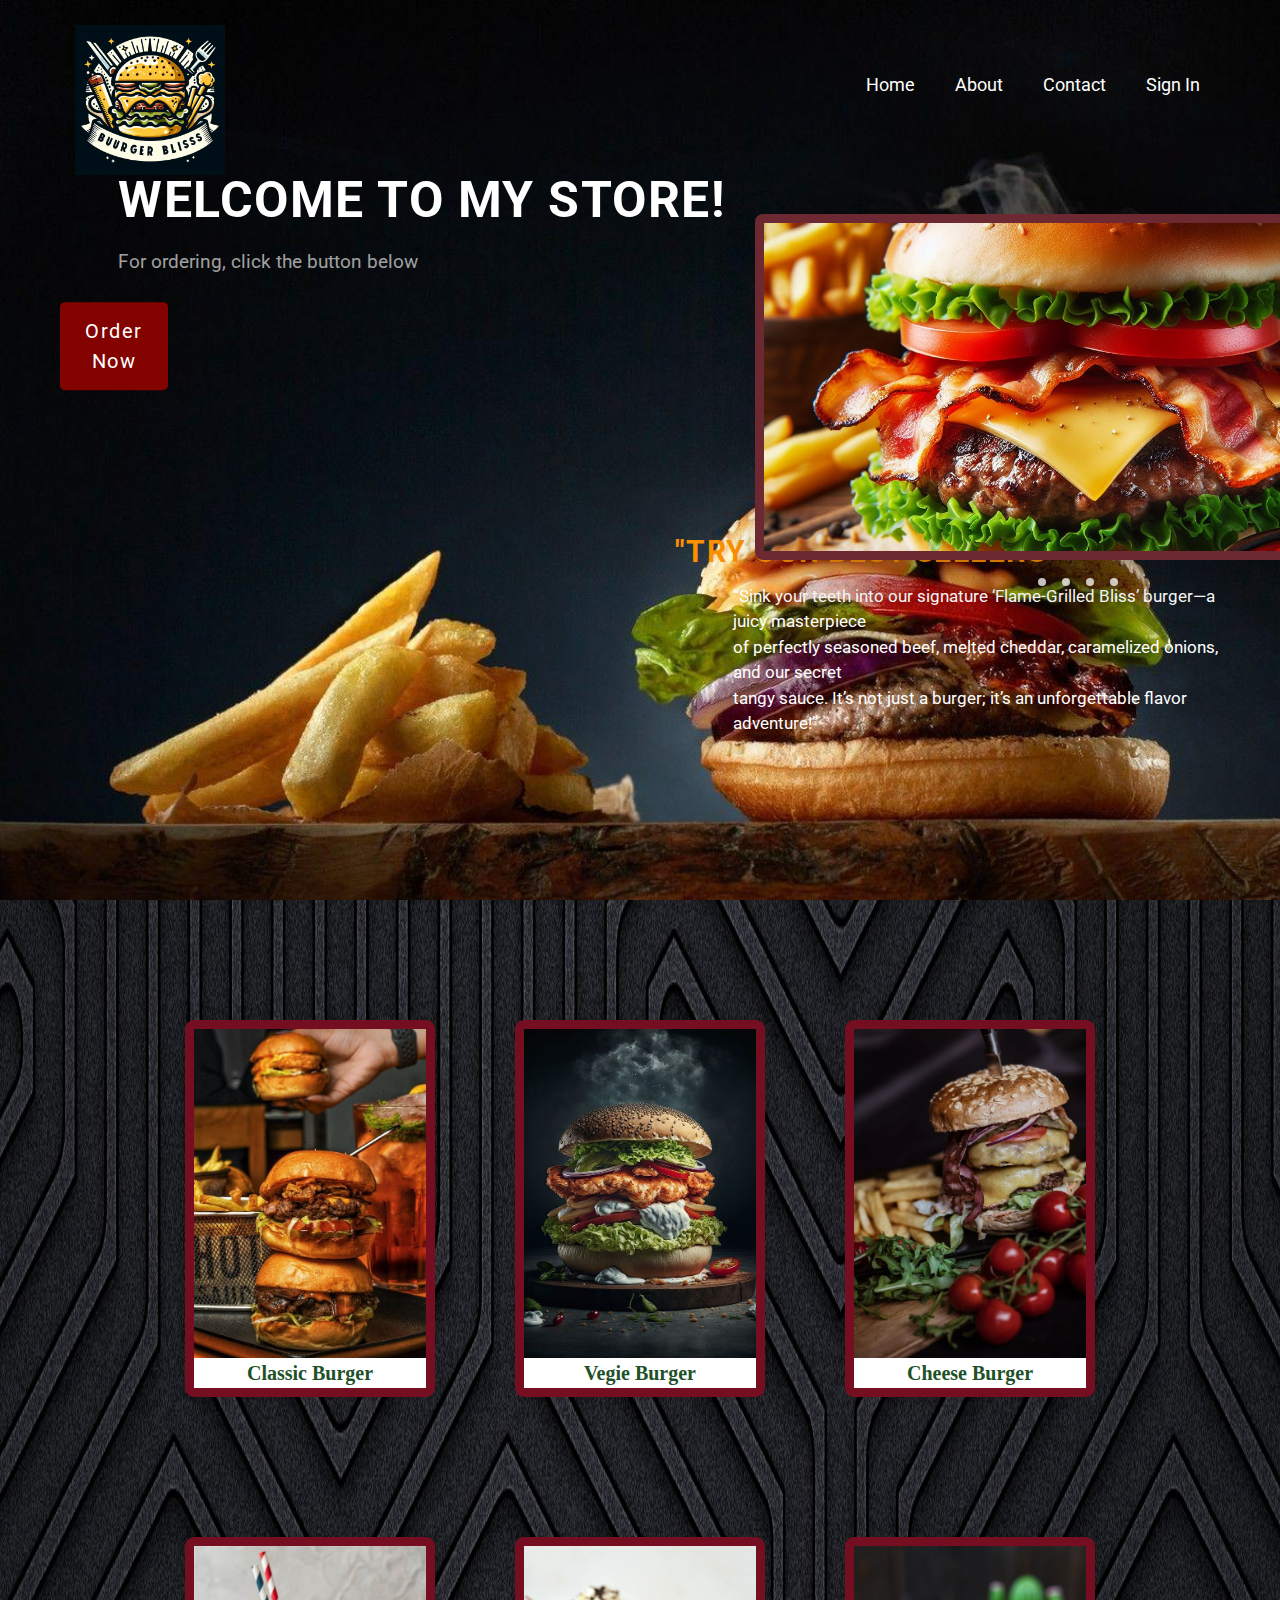
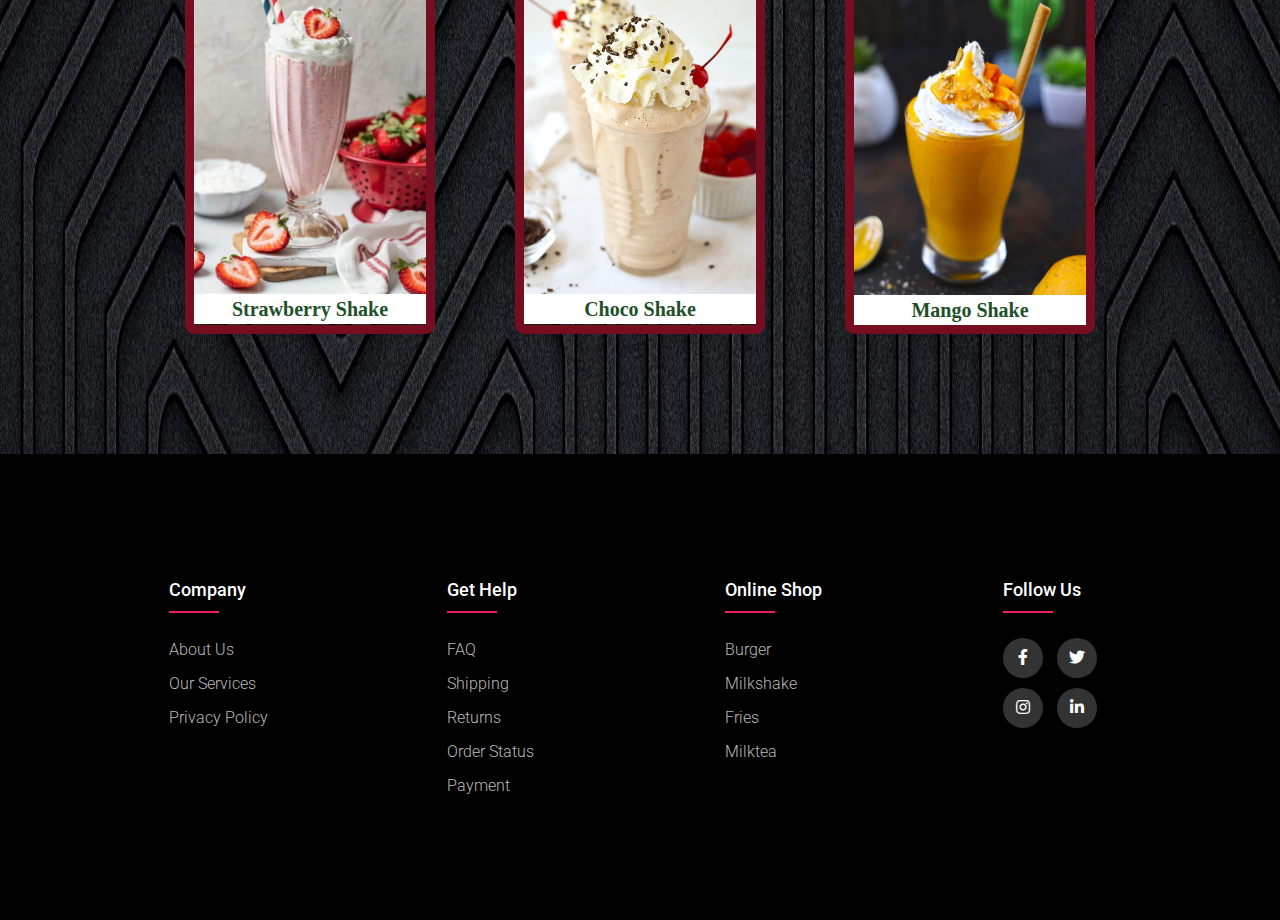
<file: index.html>
<!DOCTYPE html>
<html lang="en">
<head>
    <title>My Home Page</title>
    <meta charset="UTF-8">
    <meta name="viewport" content="width=device-width, initial-scale=1.0">
    <link rel="stylesheet" type="text/css" href="frontstyle.css">
    <link rel="stylesheet" type="text/css" href="https://cdnjs.cloudflare.com/ajax/libs/font-awesome/5.15.1/css/all.min.css">
</head>
<body>
    <div class="header">
        <nav class="navbar">
            <div class="logo">
            <img src="burger bliss 5.jpg" alt="Description of the image" width="150px">
            </div>
            <a href="#" class="toggle-btn">
                <span class="bar"></span>
                <span class="bar"></span>
                <span class="bar"></span>
            </a>
            <div class="nav-menu">
                <ul>
                    <li><a href="">Home</a></li>
                    <li><a href="">About</a></li>
                    <li><a href="">Contact</a></li>
                    <li><a href="">Sign In</a></li>
                </ul>
            </div>
        </nav>
        <div class="content-section">
            <h1>Welcome to my store!</h1>
            <p>For ordering, click the button below</p>
            <div class="button">
            <a href="speaker-submission.html">Order Now</a>
            </div>
        <div class="bestseller">
            <h2>"Try our best sellers"</h2>
            <p>“Sink your teeth into our signature ‘Flame-Grilled Bliss’ burger—a juicy masterpiece <br>of perfectly seasoned beef, 
                melted cheddar, caramelized onions, and our secret<br>tangy sauce. It’s not just a burger; it’s an unforgettable 
                flavor adventure!”</p>
        </div>
        </div>
        <section class="container">
            <div class="slider-wrapper">
                <div class="slider">
                    <img id="slider-1" src="bacon burger.jpg" alt="Burger" />
                    <img id="slider-2" src="milkshake.jpg" alt="Burger" />
                    <img id="slider-3" src="coslaw.jpeg" alt="Burger" />
                    <img id="slider-4" src="french-fries.jpg" alt="Burger" />
                </div>
                <div class="slider-nav">
                    <a href="#slider-1"></a>
                    <a href="#slider-2"></a>
                    <a href="#slider-3"></a>
                    <a href="#slider-4"></a>
                </div>
            </div>
        </section>
    </div>

    <div class="container">
        <div class="box">
            <img src="burger3.jpg" alt="Burger">
            <h1>Classic Burger</h1>
        </div>
        <div class="box">
            <img src="vegie.jpg" alt="Burger">
            <h1>Vegie Burger</h1>
        </div>
        <div class="box">
            <img src="burger2.jpg" alt="Burger">
            <h1>Cheese Burger</h1>
        </div>
    </div>
   
        <div class="container">
            <div class="box">
                <img src="strawberry.jpg" alt="Strawberry">
                <h1>Strawberry Shake</h1>
            </div>
            <div class="box">
                <img src="CHOCOLATE-MILK-SHAKE-5520.jpg" alt="Chocolate">
                <h1>Choco Shake</h1>
            </div>
            <div class="box">
                <img src="Mango-Shake-1-585x878.jpg" alt="Mango">
                <h1>Mango Shake</h1>
            </div>
        </div>
  
    <style>
        body {
            background: url(black_design.jpg) no-repeat;
            background-size: 100% 100%;
            background-position: center center; 
        }
        .container {
            width: 90%;
            padding: 20px;
            margin: 100px auto;
            display: flex;
            flex-direction: row;
            justify-content: center;
        }
        .box {
            width: 250px;
            margin: 0 40px;
            box-shadow: 0 0 20px 2px rgba(0, 0, 0, .1);
            transition: 1s;
            border: 9px solid #750E21;
            border-radius: 9px;
        }
        .box img {
            display: block;
            width: 100%;
        }
        .box :hover {
            transform: scale(1.3);
            z-index: 2;
        }
        .box h1 {
            font-size: 20px;
            text-align: center;
            font-family: 'Clarendon Blk BT';
            color: #1E5128;
            background-color: white;
        }
    </style>

    <footer class="footer">
        <div class="container">
            <div class="row">
                <div class="footer-col">
                    <h4>company</h4>
                    <ul>
                        <li><a href="">about us</a></li>
                        <li><a href="">our services</a></li>
                        <li><a href="">privacy policy</a></li>
                        <li><a href=""></a>affiliate program</li>
                    </ul>
                </div>
                <div class="footer-col">
                    <h4>get help</h4>
                    <ul>
                        <li><a href="">FAQ</a></li>
                        <li><a href="">shipping</a></li>
                        <li><a href="">returns</a></li>
                        <li><a href="">order status</a></li>
                        <li><a href="">payment</a></li>
                    </ul>
                </div>
                <div class="footer-col">
                    <h4>online shop</h4>
                    <ul>
                        <li><a href="">burger</a></li>
                        <li><a href="">milkshake</a></li>
                        <li><a href="">fries</a></li>
                        <li><a href="">milktea</a></li>
                    </ul>
                </div>
                <div class="footer-col">
                    <h4>follow us</h4>
                    <div class="social-links">
                        <a href="#"><i class="fab fa-facebook-f"></i></a>
                        <a href="#"><i class="fab fa-twitter"></i></a>
                        <a href="#"><i class="fab fa-instagram"></i></a>
                        <a href="#"><i class="fab fa-linkedin-in"></i></a>
                    </div>
                    
                </div>
            </div>
        </div>
    </footer>

    <script type="text/javascript">
        const toggleBtn = document.getElementsByClassName("toggle-btn")[0]
        const navmenu = document.getElementsByClassName("nav-menu")[0]
        toggleBtn.addEventListener("click", () => {
            navmenu.classList.toggle("active")
        })
    </script>
</body>
</html>
</file>
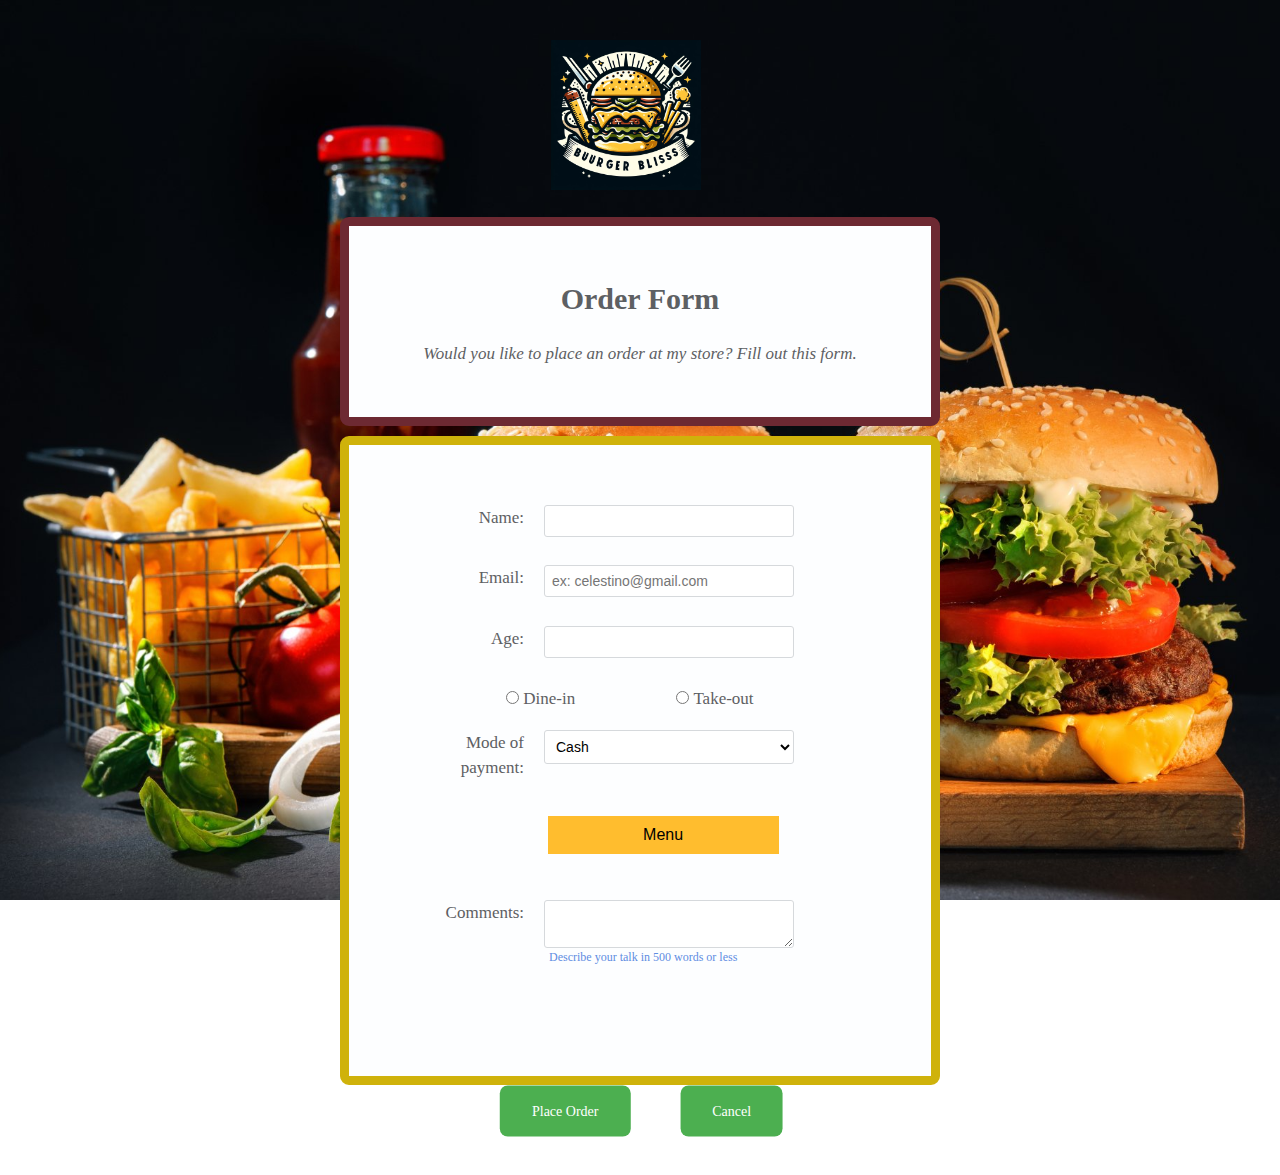
<file: speaker-submission.html>
<!DOCTYPE html>
<html lang="en">
<head>
    <meta charset="UTF-8">
    <meta name="viewport" content="width=device-width, initial-scale=1.0">
    <title>Hungry Shack</title>
    <link rel="stylesheet" href="style.css">
</head>
<body>
    <img src="burger bliss 5.jpg" alt="Description of the image" width="150px" class="logo">

    <header class="speaker-form-header">
    <h1>
        Order Form
    </h1>
    <p>
        <em>
            Would you like to place an order at my store? 
            Fill out this form.
        </em>
    </p>
    </header>
        <form action="" method="get" class="speaker-form">
            <div class="form-row">
                <label for="full name">Name:</label>
                <input id="full-name" name="full-name" type="email"/>
            </div>

            <div class="form-row">
                <label for="email">Email:</label>
                <input id="email" name="email" type="email" placeholder="ex: celestino@gmail.com"/>
            </div>

            <div class="form-row">
                <label for="age">Age:</label>
                <input id="Age" name="Age" type="email"/>
            </div>
            
            <fieldset class="legacy-form-row">
                <input type="radio" name="shipping" id="rad1" value="mainstage">
                <label for="mainstage">Dine-in</label>
                <input type="radio" name="shipping" id="rad2" value="workshop">
                <label for="workshop">Take-out</label>
            </fieldset>

            <div class='form-row'> 
                <label for='t-shirt'>Mode of payment:</label> 
                <select id='t-shirt' name='t-shirt'> 
                  <option value='xs'>Cash</option> 
                  <option value='s'>Gcash</option> 
                  <option value='m'>PayMaya</option> 
                  <option value='l'>Debit/Credit</option> 
                </select> 
              </div>
              
            <div class="dropdown">
                <button class="dropdown-button">Menu</button>
                <div class="dropdown-content">
                  <a href="#">Burgers</a>
                  <ul class="submenu">
                    <li><a href="#">Classic Burger</a></li>
                    <li><a href="#">Cheeseburger</a></li>
                    <li><a href="#">Veggie Burger</a></li>
                    <li><a href="#">Chicken Burger</a></li>
                    <li><a href="#">Fish Burger</a></li>
                  </ul>
                  <a href="#">Sides</a>
                  <ul class="submenu">
                    <li><a href="#">Fries</a></li>
                    <li><a href="#">Onion Rings</a></li>
                  </ul>
                  <a href="#">Drinks</a>
                  <ul class="submenu">
                    <li><a href="#">Milkshake</a></li>
                    <li><a href="#">Soft Drink</a></li>
                  </ul>
                  <a href="#">Desserts</a>
                  <ul class="submenu">
                    <li><a href="#">Ice Cream Sundae</a></li>
                  </ul>
                </div>
              </div>
              
              <script src="script.js"></script>

            <div class='form-row'> 
                <label for='abstract'>Comments:</label> 
                <textarea id='abstract' name='abstract'></textarea> 
                <div class='instructions'>Describe your talk in 500 words or less</div> </div> 
            
            <div class="button">
              <a href="" class="btn1">Place Order</a>
              <a href="" class="btn2">Cancel</a>
            </div>
                
        </form>
    </body>
</html>
</file>
<file: frontstyle.css>
@import url('https://fonts.googleapis.com/css2?family=Roboto :wght@100,300;400;500;700;900;&display=swap');
*{
    margin: 0px;
    padding: 0px;
    box-sizing: border-box;
    font-family: 'Roboto', sans-serif;
}
.header {
    min-height: 100vh;
    background-image: url(frontimage.jpg);
    background-size: cover;
}
.navbar {
    width: 100%;
    color: #fff;
    display: flex;
    justify-content: space-between;
    align-items: center;
    padding: 5px 60px;
}
.navbar .logo {
    margin: 30px 15px;
    margin-top: 20px;
}
.nav-menu ul{
    display: flex;
    justify-content: center;
    align-items: center;
}
.nav-menu ul li {
    list-style: none;
    padding: 10px 20px;
    border-radius: 5px;
    cursor: pointer;
    margin-top: -13%;
}
.nav-menu ul li a {
    text-decoration: none;
    font-size: 18px;
    color: #fff;
}
.nav-menu ul li:hover {
    background-color: #fc9003;
    transition: 0.5s ease;
}
.toggle-btn {
    position: absolute;
    top: 28px;
    right: 60px;
    display: none;
    justify-content: space-between;
    flex-direction: column;
    height: 22px;
    width: 32px;
}
.toggle-btn .bar {
    height: 4px;
    width: 100%;
    background-color: #fff;
    border-radius: 10px;
}
.content-section {
    width: 100%;
    position: absolute;
    top: 50%;
    left: 50%;
    transform: translate(-50%, -50%);
    text-align: center;
    padding: 0px 60px;
}
.content-section h1 {
    color: #fff;
    font-size: 50px;
    font-weight: 700;
    letter-spacing: 1.5px;
    text-transform: uppercase;
    text-align: left;
    
    margin-left: 5%;
}
.content-section p {
    color: #a1a1a1;
    font-size: 19px;
    margin-top: 10px;
    margin-left: 5%;
    text-align: left;
    line-height: 1.5;
}
.bestseller h2 {
    text-align: right;
    color: #fc9003;
    font-size: 30px;
    font-weight: 700;
    letter-spacing: 1.5px;
    text-transform: uppercase;
    margin-top: 12%;
    margin-right: 14%;
}
.bestseller p {
    text-align: left;
    font-size: 17px;
    color: white;
    margin-left: 58%;
}
.content-section .button {
    margin-top: 25px;
    margin-right: 1230px;
}
.content-section .button a {
    text-decoration: none;
    font-size: 20px;
    color: #fff;
    display: inline-block;
    background-color: #820300;
    border-radius: 5px;
    padding: 14px 25px;
    letter-spacing: 1.5px;
}
.content-section .button a:hover {
    background-color: #4CAF50;
    transition: 0.5s ease;
}
.conatainer {
    padding: 2rem;
}
.slider-wrapper {
    position: relative;
    max-width: 48rem;
    margin: 0 auto;
}
.slider {
    display: flex;
    aspect-ratio: 16 / 9;
    overflow-x: auto;
    scroll-snap-type: x mandatory;
    scroll-behavior: smooth;
    box-shadow:  0 1.5rem 3rem -0.75rem hsla(0, 0%, 0%, 0.25);
    border-radius: 0.5rem;
    overflow: hidden;
    width: 80%;
    margin-left: 65%;
    margin-top: -16%;
    border: 9px solid #6D2932;
}
.slider img {
    flex: 1 0 100%;
    scroll-snap-align: start;
    object-fit: cover;
}
.slider-nav {
    display: flex;
    column-gap: 1rem;
    position: absolute;
    margin-left: 57%;
    margin-bottom: -6%;
    bottom: 1.25rem;
    left: 50%;
    transform: translateX(-50%);
    z-index: 1;
}
.slider-nav a {
    width: 0.5rem;
    height: 0.5rem;
    border-radius: 50%;
    background-color: #fff;
    opacity: 0.75;
    
}
.slider-nav a:hover {
    opacity: 1;
}

@import url('https://fonts.googleapis.com/css2?family=Poppins:wght@300;400;500;600;700&display=swap');
body {
    line-height: 1.5;
    font-family: 'Poppins', sans-serif;
}
* {
    margin: 0;
    padding: 0;
    box-sizing: border-box;
}
.container {
    max-width: 1170px;
    margin: auto;
}
.row {
    display: flex;
    flex-wrap: wrap;
}
ul {
    list-style: none;
}
.footer {
    background-color: black;
    padding: 2px 0;
}
.footer-col {
    width: 25%;
    padding: 0 85px;
}
.footer-col h4 {
    font-size: 18px;
    color: #ffffff;
    text-transform: capitalize;
    margin-bottom: 35px;
    font-weight: 500;
    position: relative;
}
.footer-col h4::before {
    content: '';
    position: absolute;
    left: 0;
    bottom: -10px;
    background-color: #e91e63;
    height: 2px;
    box-sizing: border-box;
    width: 50px;
}
.footer-col ul li:not(:last-child) {
    margin-bottom: 10px;
}
.footer-col ul li a {
    font-size: 16px;
    text-transform: capitalize;
    color: #ffffff;
    text-decoration: none;
    font-weight: 300;
    color: #bbbbbb;
    display: block;
    transition: all 0.3s ease;
}
.footer-col ul li a:hover {
    color: #ffffff;
    padding-left: 8px;
}
.footer-col .social-links a {
    display: inline-block;
    height: 40px;
    width: 40px;
    background-color: rgba(255,255,255,0.2);
    margin: 0 10px 10px 0;
    text-align: center;
    line-height: 40px;
    border-radius: 50%;
    color: #ffffff;
    transition: all 0.5s ease;
}
.footer-col .social-links a:hover {
    color: #24262b;
    background-color: #ffffff;
}
@media(max-width: 767px) {
    .footer-col {
        width: 50%;
        margin-bottom: 30px;   
    }
}
@media(max-width: 767px) {
    .footer-col {
        width: 100%;  
    }
}
@media screen and (max-width: 758px) {
    .toggle-btn{
        display: flex;
        z-index: 2;
    }
    .nav-menu ul {
        width: 100%;
        background-color: #508089;
        flex-direction: column;
        align-items: center;
        padding-right: 0px;
        position: absolute;
        text-align: center;
        justify-content: center;
        top: 0;
        left: 0;
        right: 0;
        bottom: 0;
        z-index: 1;
    }
    .nav-menu {
        display: none;
        width: 100%;
    }
    .nav-menu ul li {
        margin: 10px 0px;
    }
    .nav-menuul li a {
        font-size: 19px;
    }
    .navbar .logo {
        font-size: 29px;
    }
    .content-section h1 {
        font-size: 40px;
    }
    .content-section p {
        font-size: 16px;
    }
    .content-section .button a {
        font-size: 17px;
        padding: 9px 15px;
    }
    .nav-menu.active {
        display: flex;
    }
}
</file>
<file: style.css>
*
{
    margin: 0;
    padding: 0;
    box-sizing: border-box;
}

body {
    color: #5D6063;
    background-color: #EAEDF0;
    font-family: "News701 BT";
    font-size: 17px;
    line-height: 1.5;
    
    display: flex;
    flex-direction: column;
    align-items: center;
    background: url(blue.jpg) no-repeat;
    background-size: cover;
    background-position: center center;
    background-attachment: fixed;
}

.speaker-form-header {
    text-align: center;
    background-color: #fdfeff;
    border: 9px solid #6D2932;
    border-radius: 9px;
    
    width: 80%;
    margin: 40px 0 0;
    margin-top: -1%;
    padding: 50px;
}  

.speaker-form-header h1 {
    font-size: 30px;
    margin-bottom: 20px;
}

.speaker-form {
    background-color: #fdfeff;
    border:  9px solid #cfb20b;
    border-radius: 9px;

    width: 80%;
    padding: 60px;
    margin: 10px 0 90px 0;
}

.form-row {
    margin-bottom: 40px;
    display: flex;
    justify-content: flex-start;
    flex-direction: column;
    flex-wrap: wrap;
}

.form-row input [type= 'text'],
.form-row input[type='email'],
.form-row select,
.form-row textarea {
    background-color: #ffffff;
    border: 1px solid #D6D9DC;
    border-radius: 3px;
    width: 100%;
    padding: 7px;
    font-size: 14px;
}

.form-row label {
    margin-bottom: 15px;
}

.form-row .instructions {   color: #5f8de2;   font-size: 12px;   margin-bottom: 30px; 
} 

.form-row .instructions { 
    margin-left: 140px; 
  } 

.form-row .checkbox-label { 
    margin-bottom: 0; 
  } 

.form-row .checkbox-label {     margin-left: 97px; 
    width: auto; 
  } 

.legacy-form-row {
    border: none; 
}

.legacy-form-row input[type="radio"] {
    margin-top: 2px;
}

.legacy-form-row input[type="radio"] {
    margin-left: 25%;
}

.form-row input[type='text']:invalid,
.form-row input[type='email']:invalid {
    border: 1px solid #D55C5F;
    color: #000000;
    box-shadow: none;
}

.legacy-form-row {
    border: none;
    margin-bottom: 40px;
}

.legacy-form-row {
    margin-bottom: 18px;
}

.legacy-form-row input[type="radio"] {
    margin-top: 2x;
    margin-left: 21%;
}

.dropdown-button {
    background-color: #ffbd2e; 
    color: #000; 
    padding: 10px;
    font-size: 16px;
    border: none;
    cursor: pointer;
    width: 50%;
    margin-left: 30%;
    margin-bottom: 10%;
  }
  
  .dropdown-content {
    display: none;
    position: absolute;
    background-color: #f9f9f9;
    min-width: 160px;
    box-shadow: 0px 8px 16px 0px rgba(0,0,0,0.2);
    z-index: 1;
  }
  
  .dropdown-content a {
    color: black;
    padding: 12px 16px;
    text-decoration: none;
    display: block;
  }
  
  .dropdown-content a:hover {
    background-color: #f1f1f1;
  }
  
  .dropdown:hover .dropdown-content {
    display: block;
  }
  
  .submenu {
    display: none;
    position: absolute;
    top: 0;
    left: 100%;
    background-color: #f9f9f9;
    min-width: 160px;
    box-shadow: 0px 8px 16px 0px rgba(0,0,0,0.2);
  }
  
  .dropdown-content:hover .submenu {
    display: block;
  }
  
  .button .btn1 {
    background-color: #4CAF50;
    border: none;
    color: white;
    font-family: 'Clarendon Blk BT';
    padding: 15px 32px;
    text-align: center;
    text-decoration: none;
    display: inline-block;
    font-size: 14px;
    margin: 4px 2px;
    cursor: pointer;
    border-radius: 8px;
    position: absolute;
    top: 123%;
    left: 44%;
    transform: translate(-50%, -50%);
}
.button .btn2 {
    background-color: #4CAF50;
    border: none;
    color: white;
    font-family: 'Clarendon Blk BT';
    padding: 15px 32px;
    text-align: center;
    text-decoration: none;
    display: inline-block;
    font-size: 14px;
    margin: 4px 2px;
    cursor: pointer;
    border-radius: 8px;
    position: absolute;
    top: 123%;
    left: 57%;
    transform: translate(-50%, -50%);
}

@media only screen and (min-width: 700px) {
    .speaker-form-header,
    .speaker-form {
    width: 600px;
    }
    .form-row {
        flex-direction: row;
        align-items: flex-start; /*To avoid stetching*/
        margin-bottom: 20px;
        height: initial;
    }
    .form-row input[type='text'],
    .form-row input[type='email'],
    .form-row select,
    .form-row textarea
     {
        width: 250px;
        height: initial;
        background-color: #FFFFFF;
    }
    .form-row label {
        text-align: right;
        width: 135px;
        padding-right: 20px;
    }
    .logo {
        margin: 40px;
        margin-left: 1%;
    }
    
    .brand {
        margin-top: -110px;
        margin-left: 90px;
        color: #cfb20b;
        font-family: 'Clarendon Blk BT';
    }
}
</file>
